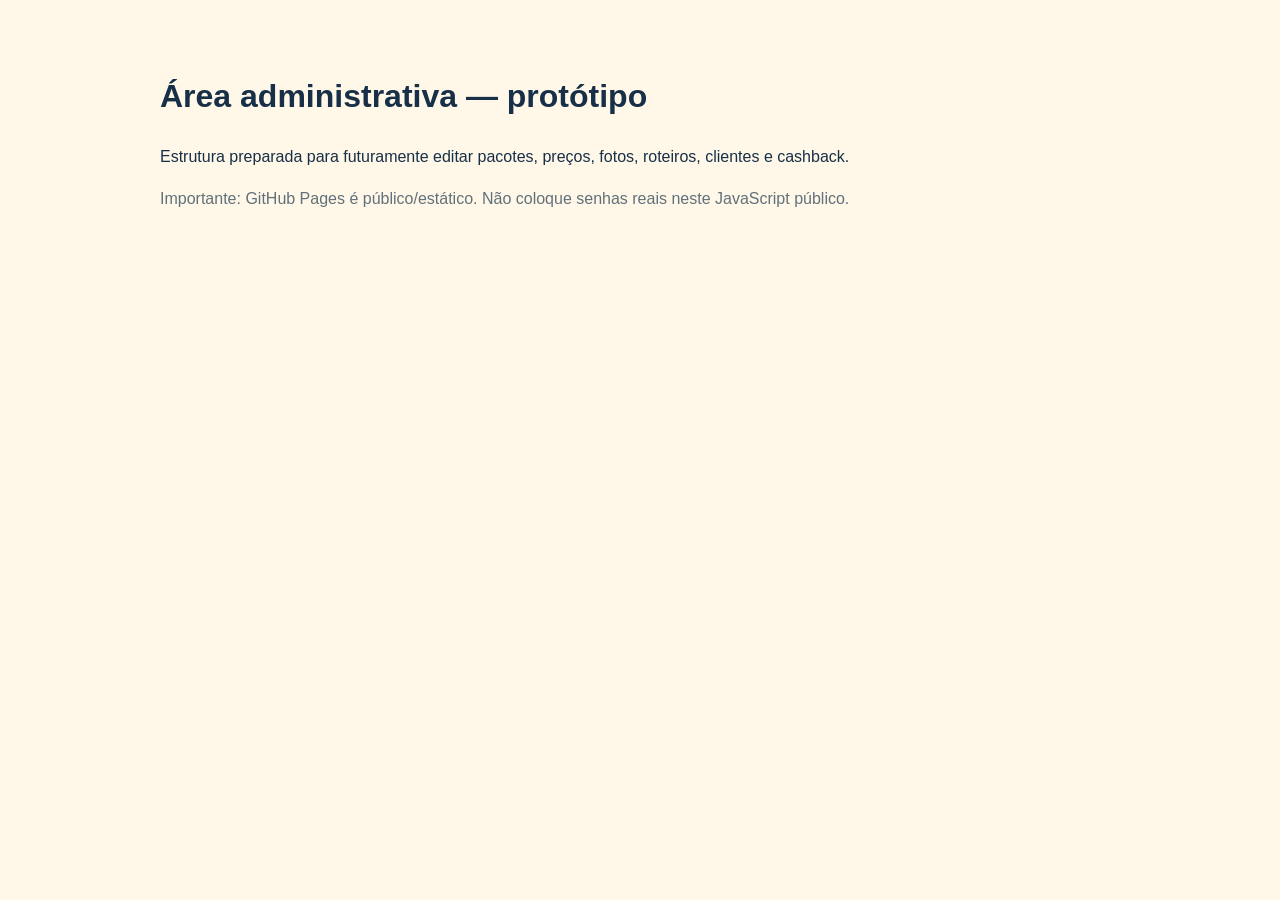
<file: admin.html>
<!DOCTYPE html>
<html lang="pt-BR">
<head>
<meta charset="UTF-8">
<meta name="viewport" content="width=device-width, initial-scale=1.0">
<title>Admin | Agência Mainha</title>
<link rel="stylesheet" href="CSS/style.css">
</head>
<body>
<main class="container">
<h1>Área administrativa — protótipo</h1>
<p>Estrutura preparada para futuramente editar pacotes, preços, fotos, roteiros, clientes e cashback.</p>
<p class="note">Importante: GitHub Pages é público/estático. Não coloque senhas reais neste JavaScript público.</p>
</main>
</body>
</html>
</file>
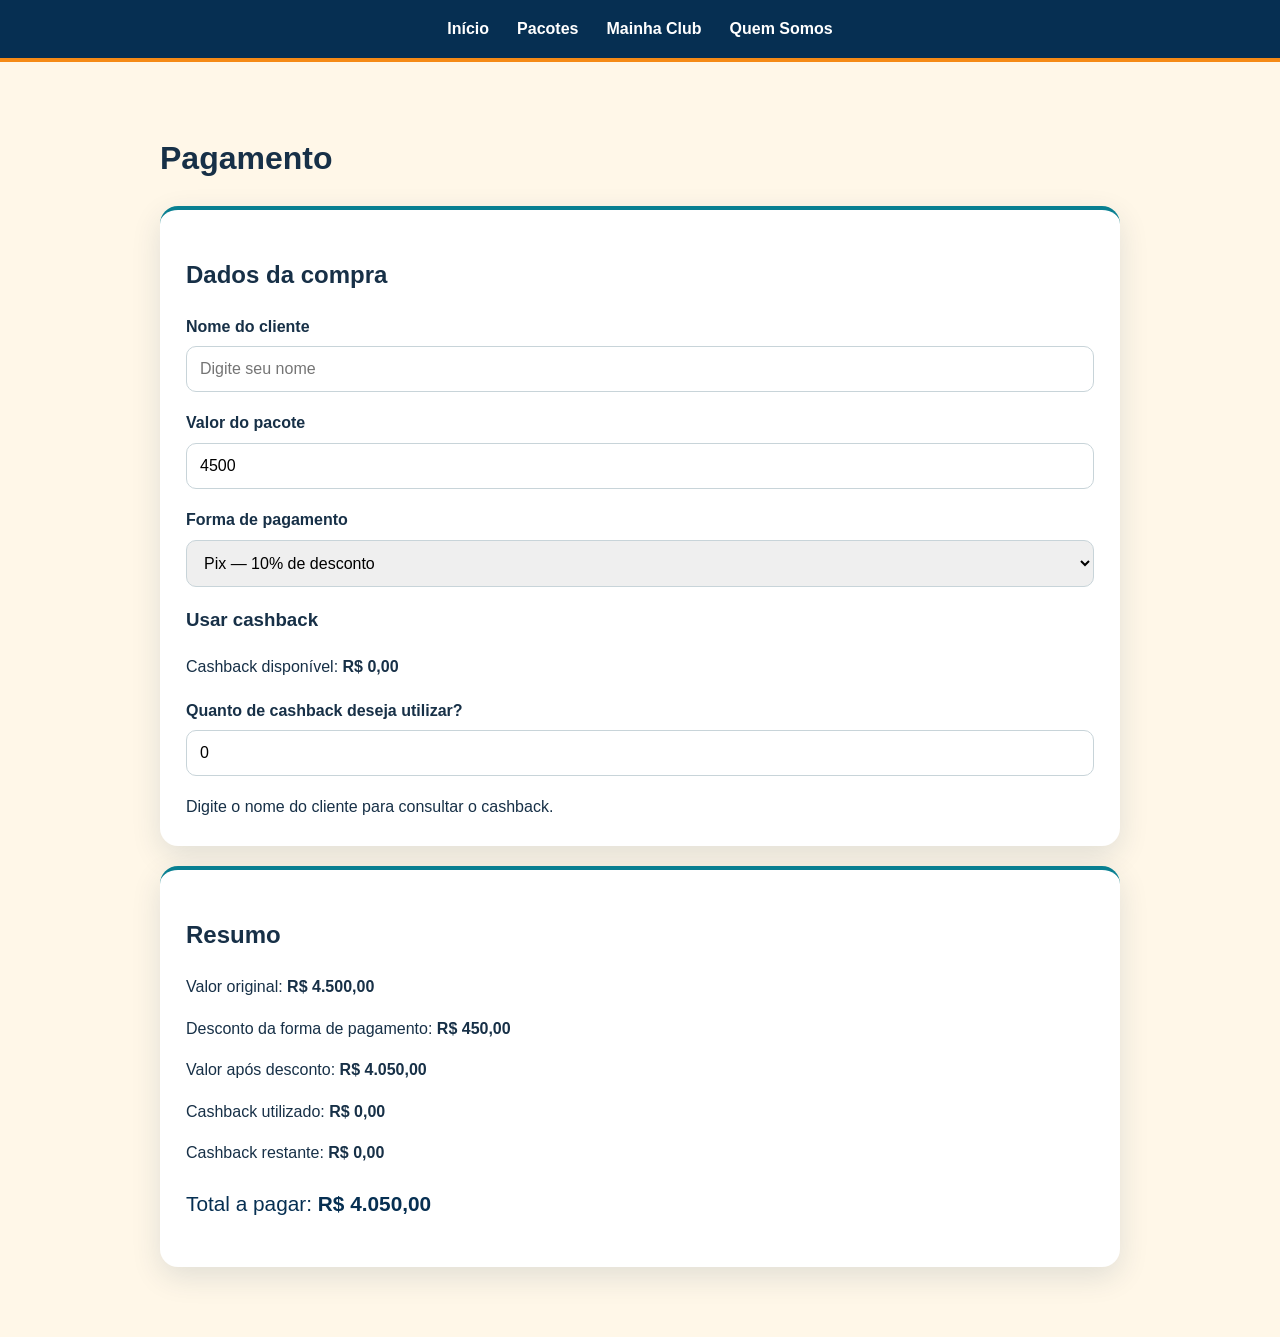
<file: checkout.html>
<!DOCTYPE html>
<html lang="pt-BR">
<head>
  <meta charset="UTF-8">
  <meta name="viewport" content="width=device-width, initial-scale=1.0">
  <title>Pagamento | Agência Mainha</title>
  <link rel="stylesheet" href="CSS/style.css">
</head>

<body>
<header>
  <nav>
    <a href="index.html">Início</a>
    <a href="pacotes.html">Pacotes</a>
    <a href="clube.html">Mainha Club</a>
    <a href="quem-somos.html">Quem Somos</a>
  </nav>
</header>

<main class="container">
  <h1>Pagamento</h1>

  <div class="checkout-grid">

    <section class="section">
      <h2>Dados da compra</h2>

      <label>
        Nome do cliente
        <input id="cliente" type="text" placeholder="Digite seu nome" autocomplete="off">
      </label>

      <div id="cliente-status" class="checkout-message"></div>

      <label>
        Valor do pacote
        <input id="preco" type="number" value="4500" min="0" step="0.01">
      </label>

      <label>
        Forma de pagamento
        <select id="pagamento">
          <option value="pix">Pix — 10% de desconto</option>
          <option value="avista">Cartão à vista — 5% de desconto</option>
          <option value="parcelado">Cartão parcelado — 10x</option>
        </select>
      </label>

      <div class="cashback-use">
        <h3>Usar cashback</h3>

        <p>
          Cashback disponível:
          <strong id="cashback-disponivel">R$ 0,00</strong>
        </p>

        <label>
          Quanto de cashback deseja utilizar?
          <input
            id="cashback-usar"
            type="number"
            value="0"
            min="0"
            step="0.01"
            placeholder="0,00"
          >
        </label>

        <div id="cashback-mensagem" class="checkout-message"></div>
      </div>
    </section>

    <section class="section resumo">
      <h2>Resumo</h2>

      <p>Valor original: <strong id="original">R$ 0,00</strong></p>
      <p>Desconto da forma de pagamento: <strong id="desconto">R$ 0,00</strong></p>
      <p>Valor após desconto: <strong id="subtotal">R$ 0,00</strong></p>
      <p>Cashback utilizado: <strong id="cashback-utilizado">R$ 0,00</strong></p>
      <p>Cashback restante: <strong id="cashback-restante">R$ 0,00</strong></p>

      <p class="total">
        Total a pagar:
        <strong id="total">R$ 0,00</strong>
      </p>

      <p id="parcelas"></p>
    </section>

  </div>
</main>

<script>
/*
  CLIENTES E CASHBACK
  Mainha = R$ 1.500
  Prata  = R$ 900
  Bronze = R$ 500

  Clientes já definidos:
  Rafael Fama   -> Mainha
  Richard       -> Mainha
  Pedrinho      -> Prata
  Pietro Noal   -> Prata
  Victor Lerry  -> Bronze
  Miguel Tolentino -> Bronze
*/

const clientes = {
  "Rafael Fama": {
    categoria: "Mainha",
    cashback: 1500
  },
  "Richard": {
    categoria: "Mainha",
    cashback: 1500
  },
  "Pedrinho": {
    categoria: "Prata",
    cashback: 900
  },
  "Pietro Noal": {
    categoria: "Prata",
    cashback: 900
  },
  "Victor Lerry": {
    categoria: "Bronze",
    cashback: 500
  },
  "Miguel Tolentino": {
    categoria: "Bronze",
    cashback: 500
  }
};

const clienteInput = document.getElementById("cliente");
const precoInput = document.getElementById("preco");
const pagamentoInput = document.getElementById("pagamento");
const cashbackUsarInput = document.getElementById("cashback-usar");

function moeda(valor) {
  return Number(valor).toLocaleString("pt-BR", {
    style: "currency",
    currency: "BRL"
  });
}

function encontrarCliente(nomeDigitado) {
  const nome = nomeDigitado.trim();

  if (!nome) return null;

  if (clientes[nome]) return clientes[nome];

  const nomeEncontrado = Object.keys(clientes).find(
    nomeCadastrado =>
      nomeCadastrado.toLowerCase() === nome.toLowerCase()
  );

  return nomeEncontrado ? clientes[nomeEncontrado] : null;
}

function atualizarPagamento() {
  const valorOriginal = Math.max(Number(precoInput.value) || 0, 0);
  const forma = pagamentoInput.value;

  let percentualDesconto = 0;

  if (forma === "pix") percentualDesconto = 0.10;
  if (forma === "avista") percentualDesconto = 0.05;

  const desconto = valorOriginal * percentualDesconto;
  const subtotal = Math.max(valorOriginal - desconto, 0);

  const cliente = encontrarCliente(clienteInput.value);
  const cashbackDisponivel = cliente ? cliente.cashback : 0;

  const solicitado = Math.max(
    Number(cashbackUsarInput.value) || 0,
    0
  );

  const maximoPermitido = Math.min(
    cashbackDisponivel,
    subtotal
  );

  const valorValido = solicitado <= maximoPermitido;

  const cashbackUtilizado = valorValido ? solicitado : 0;
  const cashbackRestante =
    cashbackDisponivel - cashbackUtilizado;

  const total =
    Math.max(subtotal - cashbackUtilizado, 0);

  document.getElementById("original").textContent =
    moeda(valorOriginal);

  document.getElementById("desconto").textContent =
    moeda(desconto);

  document.getElementById("subtotal").textContent =
    moeda(subtotal);

  document.getElementById("cashback-disponivel").textContent =
    moeda(cashbackDisponivel);

  document.getElementById("cashback-utilizado").textContent =
    moeda(cashbackUtilizado);

  document.getElementById("cashback-restante").textContent =
    moeda(cashbackRestante);

  document.getElementById("total").textContent =
    moeda(total);

  const status = document.getElementById("cliente-status");
  const mensagem = document.getElementById("cashback-mensagem");

  if (!clienteInput.value.trim()) {
    status.textContent = "";
    mensagem.textContent =
      "Digite o nome do cliente para consultar o cashback.";
    mensagem.className = "checkout-message";
  }
  else if (!cliente) {
    status.textContent =
      "Cliente não encontrado no Mainha Club.";
    status.className = "checkout-message error";

    mensagem.textContent =
      "Este cliente não está cadastrado.";
    mensagem.className = "checkout-message error";
  }
  else {
    status.textContent =
      "Cliente: " + clienteInput.value.trim() +
      " · Categoria: " + cliente.categoria;

    status.className = "checkout-message success";

    if (solicitado > cashbackDisponivel) {
      mensagem.textContent =
        "Você possui apenas " +
        moeda(cashbackDisponivel) +
        " de cashback disponível.";
      mensagem.className = "checkout-message error";
    }
    else if (solicitado > subtotal) {
      mensagem.textContent =
        "O cashback não pode ser maior que o valor restante da compra.";
      mensagem.className = "checkout-message error";
    }
    else if (solicitado > 0) {
      mensagem.textContent =
        "Cashback aplicado: " +
        moeda(cashbackUtilizado) + ".";
      mensagem.className = "checkout-message success";
    }
    else {
      mensagem.textContent =
        "Digite quanto deseja utilizar do seu cashback.";
      mensagem.className = "checkout-message";
    }
  }

  if (forma === "parcelado") {
    document.getElementById("parcelas").textContent =
      "10x de " + moeda(total / 10);
  }
  else {
    document.getElementById("parcelas").textContent = "";
  }
}

[
  clienteInput,
  precoInput,
  pagamentoInput,
  cashbackUsarInput
].forEach(elemento => {
  elemento.addEventListener("input", atualizarPagamento);
  elemento.addEventListener("change", atualizarPagamento);
});

atualizarPagamento();
</script>

</body>
</html>
</file>
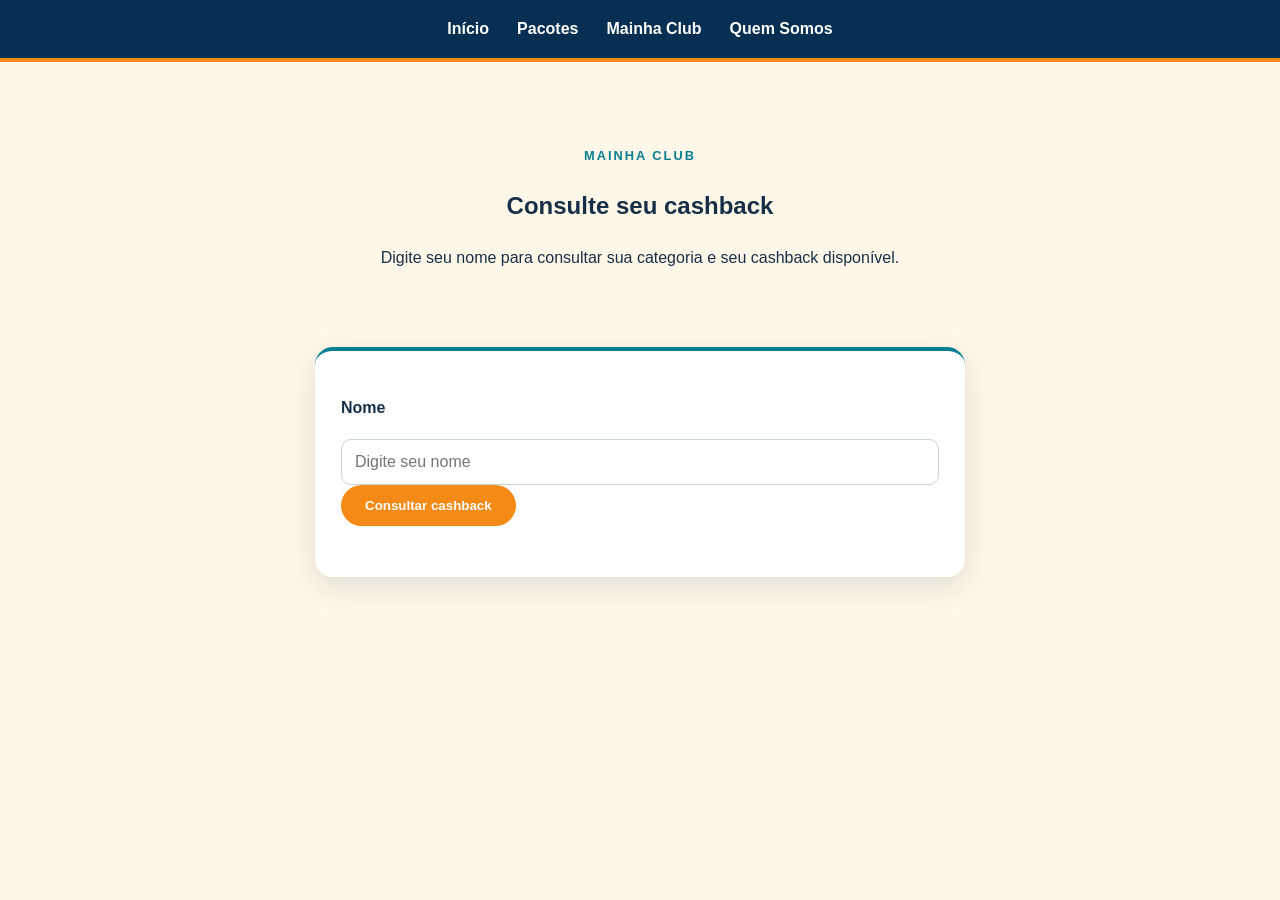
<file: clube.html>
<!DOCTYPE html>
<html lang="pt-BR">
<head>
<meta charset="UTF-8">
<meta name="viewport" content="width=device-width, initial-scale=1.0">
<title>Mainha Club | Agência Mainha</title>
<link rel="stylesheet" href="CSS/style.css">
</head>
<body>
<header><nav>
<a href="index.html">Início</a>
<a href="pacotes.html">Pacotes</a>
<a href="clube.html">Mainha Club</a>
<a href="quem-somos.html">Quem Somos</a>
</nav></header>

<main class="container">
<section class="club-hero">
<span class="eyebrow">MAINHA CLUB</span>
<h1>Consulte seu cashback</h1>
<p>Digite seu nome para consultar sua categoria e seu cashback disponível.</p>
</section>

<section class="section cashback-box">
<label for="nome-cliente">Nome</label>
<input id="nome-cliente" type="text" placeholder="Digite seu nome">

<button class="btn" onclick="consultarCashback()">Consultar cashback</button>

<div id="resultado" class="cashback-result" aria-live="polite"></div>
</section>
</main>

<script>
const clientes = {
  "Rafael Fama": {categoria:"Mainha", cashback:1500},
  "Richard": {categoria:"Mainha", cashback:1500},
  "Pedrinho": {categoria:"Prata", cashback:900},
  "Pietro Noal": {categoria:"Prata", cashback:900},
  "Victor Lerry": {categoria:"Bronze", cashback:500},
  "Miguel Tolentino": {categoria:"Bronze", cashback:500}
};

function consultarCashback() {
  const nome = document.getElementById("nome-cliente").value.trim();
  const resultado = document.getElementById("resultado");
  const cliente = clientes[nome];

  if (!cliente) {
    resultado.innerHTML = "<p class='error'>Nome não encontrado. Confira a forma como o nome foi cadastrado.</p>";
    return;
  }

  resultado.innerHTML = `
    <div class="cashback-card">
      <span class="tag">${cliente.categoria}</span>
      <h2>${nome}</h2>
      <p>Seu cashback disponível:</p>
      <strong>R$ ${cliente.cashback.toLocaleString("pt-BR")}</strong>
    </div>
  `;
}
</script>
</body>
</html>
</file>
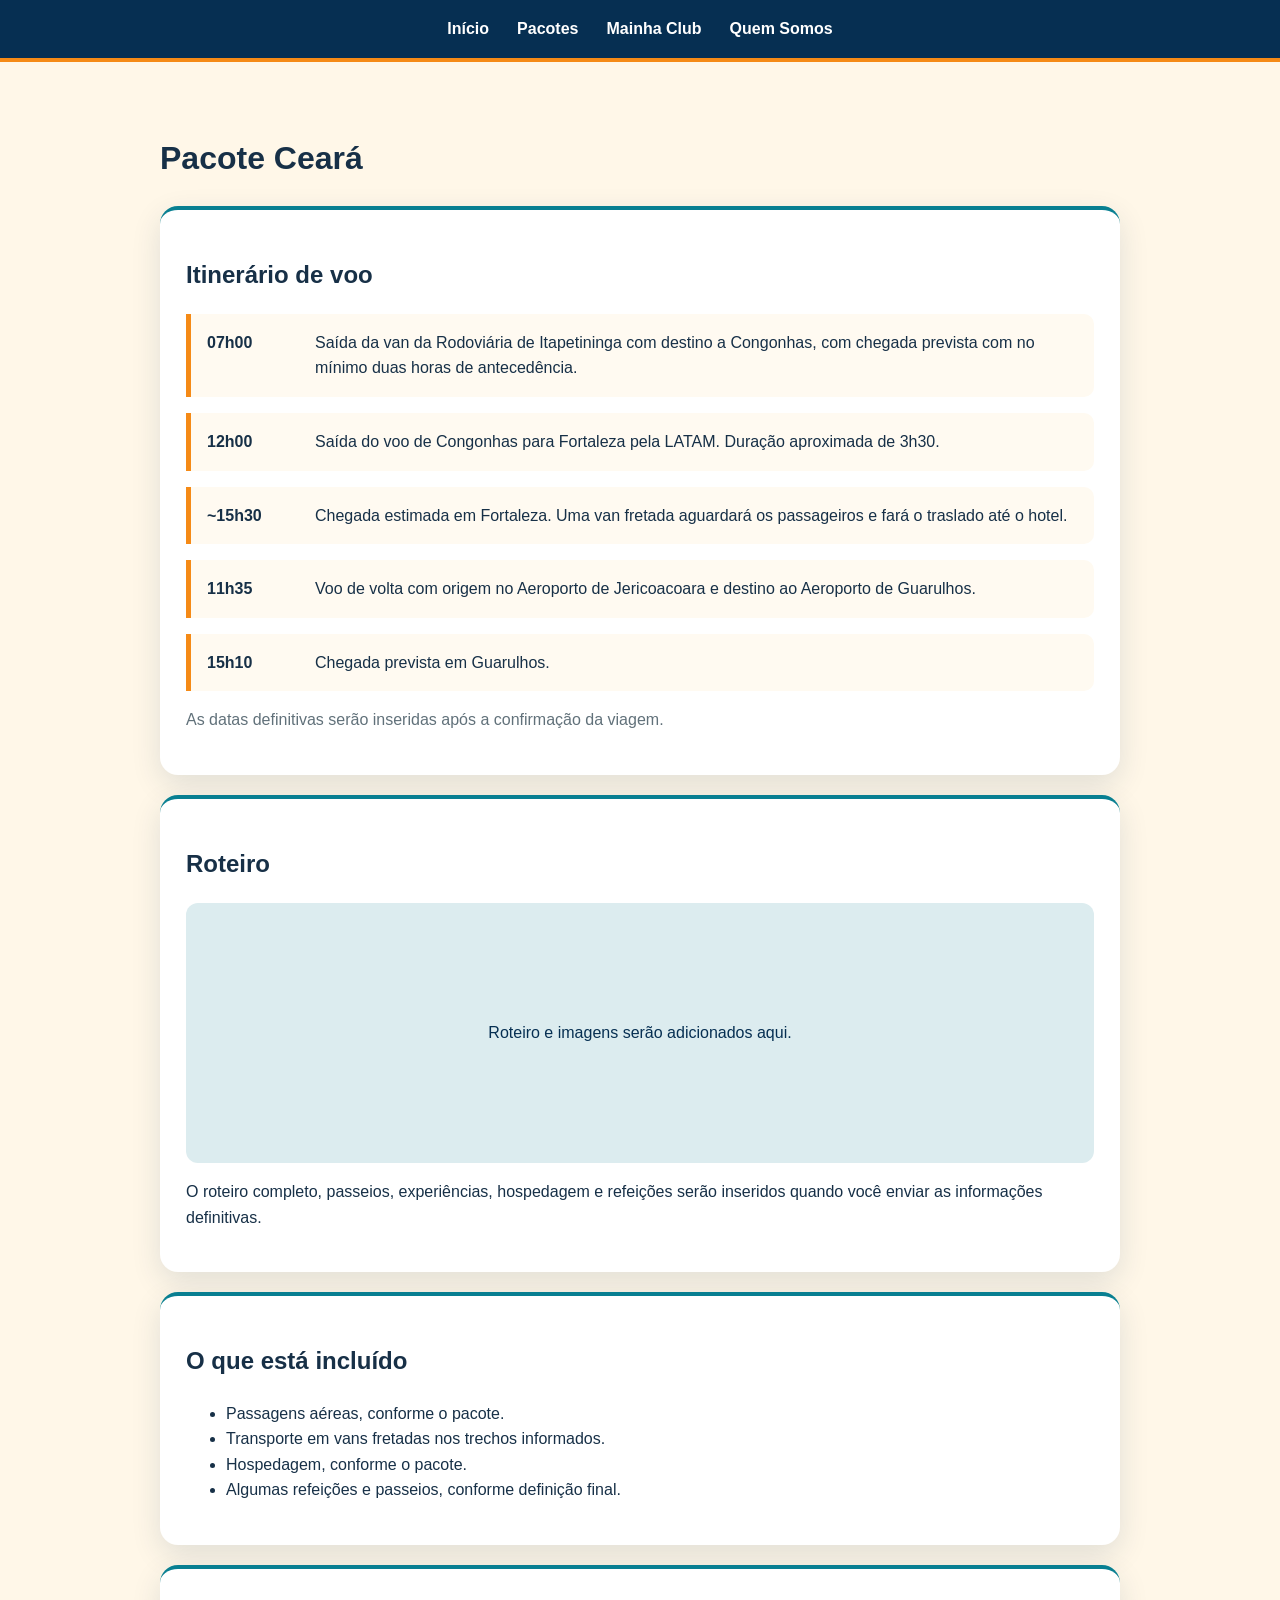
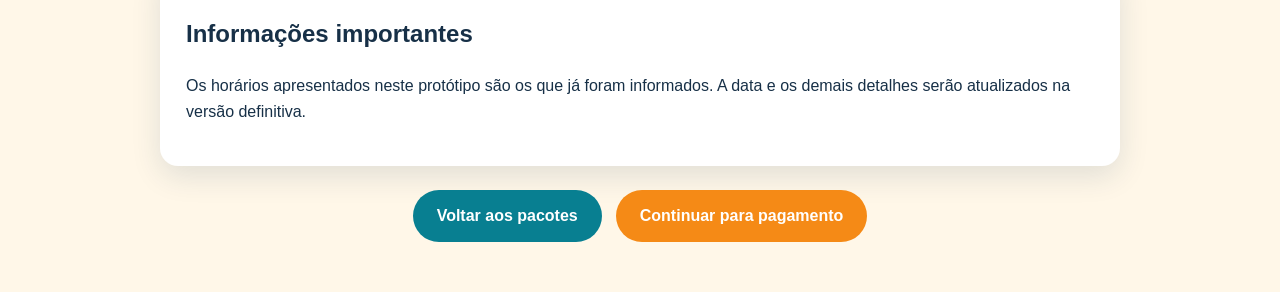
<file: detalhes-pacote.html>
<!DOCTYPE html>
<html lang="pt-BR">
<head>
<meta charset="UTF-8">
<meta name="viewport" content="width=device-width, initial-scale=1.0">
<title>Detalhes da viagem | Agência Mainha</title>
<link rel="stylesheet" href="CSS/style.css">
</head>
<body>
<header><nav>
<a href="index.html">Início</a>
<a href="pacotes.html">Pacotes</a>
<a href="clube.html">Mainha Club</a>
<a href="quem-somos.html">Quem Somos</a>
</nav></header>
<main class="container">
<h1>Pacote Ceará</h1>

<section class="section">
<h2>Itinerário de voo</h2>
<div class="timeline">
<div><strong>07h00</strong><span>Saída da van da Rodoviária de Itapetininga com destino a Congonhas, com chegada prevista com no mínimo duas horas de antecedência.</span></div>
<div><strong>12h00</strong><span>Saída do voo de Congonhas para Fortaleza pela LATAM. Duração aproximada de 3h30.</span></div>
<div><strong>~15h30</strong><span>Chegada estimada em Fortaleza. Uma van fretada aguardará os passageiros e fará o traslado até o hotel.</span></div>
<div><strong>11h35</strong><span>Voo de volta com origem no Aeroporto de Jericoacoara e destino ao Aeroporto de Guarulhos.</span></div>
<div><strong>15h10</strong><span>Chegada prevista em Guarulhos.</span></div>
</div>
<p class="note">As datas definitivas serão inseridas após a confirmação da viagem.</p>
</section>

<section class="section">
<h2>Roteiro</h2>
<div class="placeholder large">Roteiro e imagens serão adicionados aqui.</div>
<p>O roteiro completo, passeios, experiências, hospedagem e refeições serão inseridos quando você enviar as informações definitivas.</p>
</section>

<section class="section">
<h2>O que está incluído</h2>
<ul>
<li>Passagens aéreas, conforme o pacote.</li>
<li>Transporte em vans fretadas nos trechos informados.</li>
<li>Hospedagem, conforme o pacote.</li>
<li>Algumas refeições e passeios, conforme definição final.</li>
</ul>
</section>

<section class="section">
<h2>Informações importantes</h2>
<p>Os horários apresentados neste protótipo são os que já foram informados. A data e os demais detalhes serão atualizados na versão definitiva.</p>
</section>

<div class="actions">
<a class="btn secondary" href="pacotes.html">Voltar aos pacotes</a>
<a class="btn" href="checkout.html?pacote=ceara">Continuar para pagamento</a>
</div>
</main>
</body>
</html>
</file>
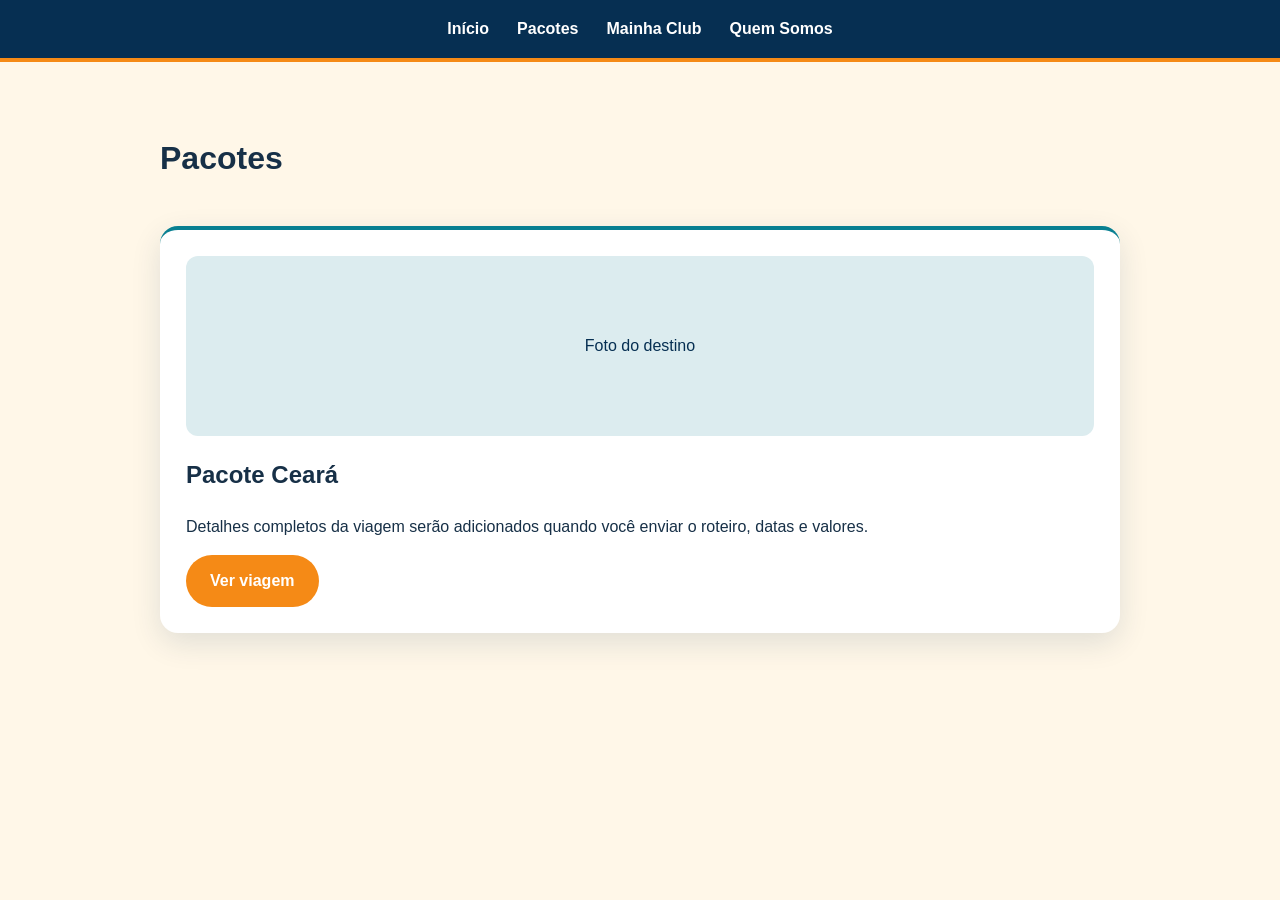
<file: pacotes.html>
<!DOCTYPE html>
<html lang="pt-BR">
<head>
<meta charset="UTF-8">
<meta name="viewport" content="width=device-width, initial-scale=1.0">
<title>Pacotes | Agência Mainha</title>
<link rel="stylesheet" href="CSS/style.css">
</head>
<body>
<header><nav>
<a href="index.html">Início</a>
<a href="pacotes.html">Pacotes</a>
<a href="clube.html">Mainha Club</a>
<a href="quem-somos.html">Quem Somos</a>
</nav></header>
<main class="container">
<h1>Pacotes</h1>
<section class="cards">
<article class="card">
<div class="photo placeholder">Foto do destino</div>
<h2>Pacote Ceará</h2>
<p>Detalhes completos da viagem serão adicionados quando você enviar o roteiro, datas e valores.</p>
<a class="btn" href="detalhes-pacote.html?pacote=ceara">Ver viagem</a>
</article>
</section>
</main>
</body>
</html>
</file>
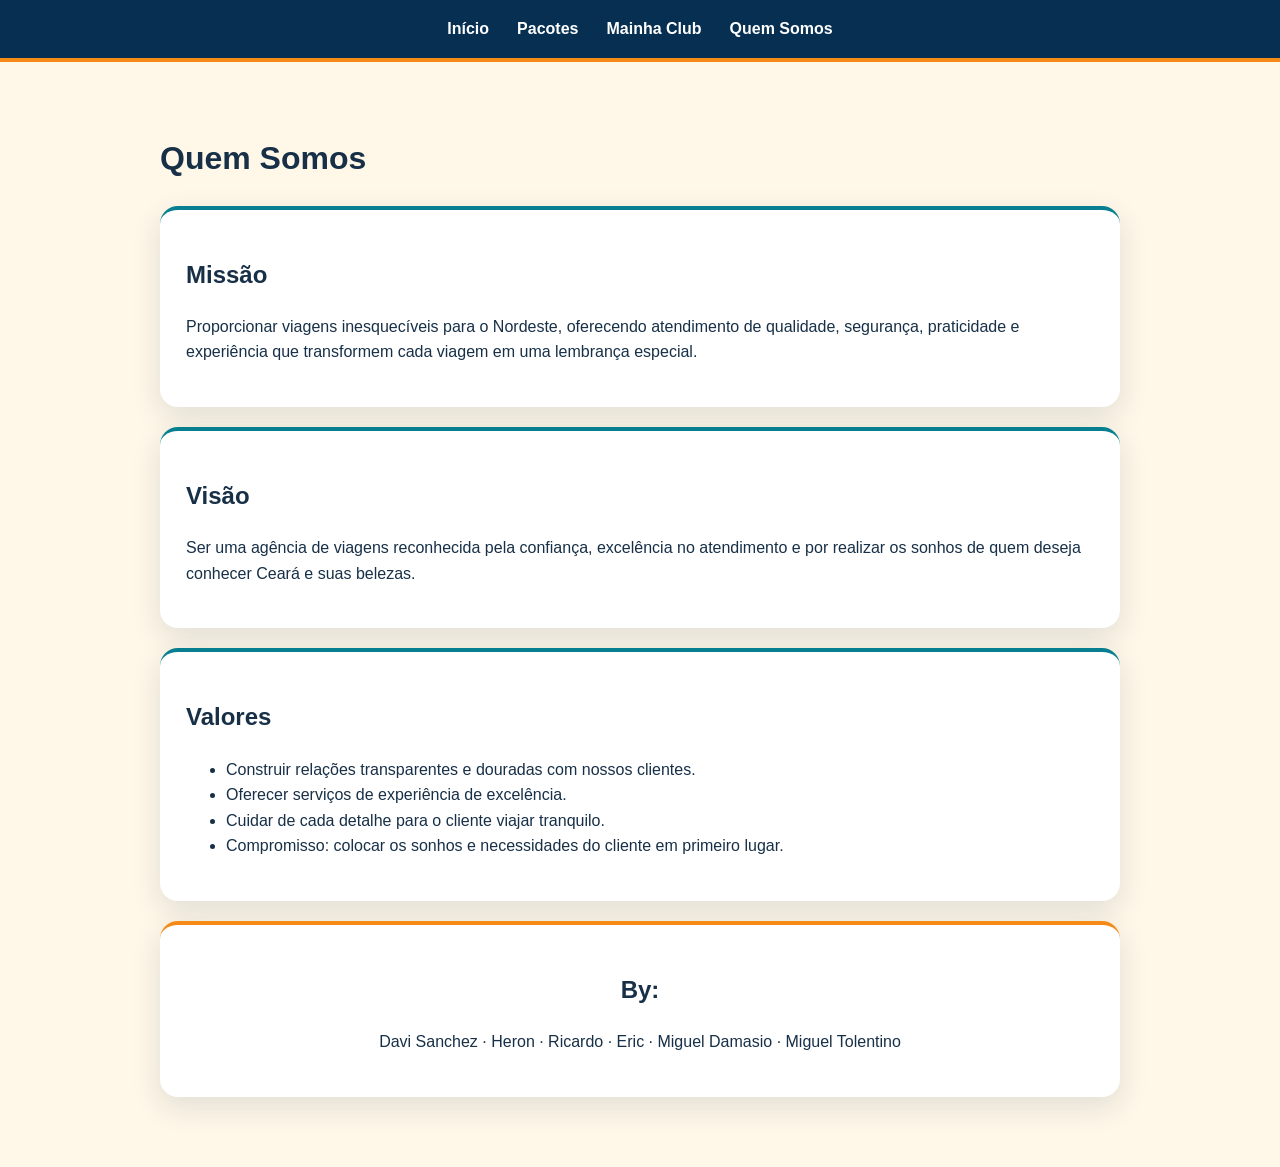
<file: quem-somos.html>
<!DOCTYPE html>
<html lang="pt-BR">
<head>
<meta charset="UTF-8">
<meta name="viewport" content="width=device-width, initial-scale=1.0">
<title>Quem Somos | Agência Mainha</title>
<link rel="stylesheet" href="CSS/style.css">
</head>
<body>
<header><nav>
<a href="index.html">Início</a>
<a href="pacotes.html">Pacotes</a>
<a href="clube.html">Mainha Club</a>
<a href="quem-somos.html">Quem Somos</a>
</nav></header>

<main class="container">
<h1>Quem Somos</h1>

<section class="section">
<h2>Missão</h2>
<p>Proporcionar viagens inesquecíveis para o Nordeste, oferecendo atendimento de qualidade, segurança, praticidade e experiência que transformem cada viagem em uma lembrança especial.</p>
</section>

<section class="section">
<h2>Visão</h2>
<p>Ser uma agência de viagens reconhecida pela confiança, excelência no atendimento e por realizar os sonhos de quem deseja conhecer Ceará e suas belezas.</p>
</section>

<section class="section">
<h2>Valores</h2>
<ul>
<li>Construir relações transparentes e douradas com nossos clientes.</li>
<li>Oferecer serviços de experiência de excelência.</li>
<li>Cuidar de cada detalhe para o cliente viajar tranquilo.</li>
<li>Compromisso: colocar os sonhos e necessidades do cliente em primeiro lugar.</li>
</ul>
</section>

<section class="section creators">
<h2>By:</h2>
<p>Davi Sanchez · Heron · Ricardo · Eric · Miguel Damasio · Miguel Tolentino</p>
</section>
</main>
</body>
</html>
</file>
<file: CSS/style.css>
* {
  box-sizing: border-box;
}

:root {
  --azul: #062f52;
  --azul-escuro: #03233d;
  --turquesa: #087f91;
  --laranja: #f58a16;
  --creme: #fff7e8;
  --branco: #ffffff;
  --texto: #173047;
  --sombra: 0 10px 30px rgba(6,47,82,.12);
}

body {
  margin: 0;
  font-family: Arial, Helvetica, sans-serif;
  background: var(--creme);
  color: var(--texto);
  line-height: 1.6;
}

a {
  color: inherit;
}

.site-header,
header {
  background: var(--azul);
  color: white;
  border-bottom: 4px solid var(--laranja);
  padding: 16px 5%;
}

nav {
  display: flex;
  gap: 28px;
  justify-content: center;
  flex-wrap: wrap;
}

nav a {
  color: white;
  text-decoration: none;
  font-weight: 700;
}

nav a:hover {
  color: #ffd39a;
}

.hero {
  min-height: calc(100vh - 75px);
  display: flex;
  flex-direction: column;
  align-items: center;
  justify-content: flex-end;
  text-align: center;
  padding: 40px 20px 70px;
  background:
    linear-gradient(to bottom, rgba(255,255,255,0) 55%, rgba(3,35,61,.18)),
    var(--creme);
}

.home-page .hero {
  background:
    linear-gradient(to bottom, rgba(255,255,255,.04), rgba(3,35,61,.12)),
    url("../imagens/capa-agencia-mainha.png") center center / cover no-repeat;
  color: white;
}

.hero h1 {
  font-size: clamp(2.5rem, 7vw, 5rem);
  margin: 0 0 10px;
  text-shadow: 0 3px 15px rgba(0,0,0,.35);
}

.hero p {
  font-size: 1.2rem;
  text-shadow: 0 2px 10px rgba(0,0,0,.4);
}

.actions {
  display: flex;
  gap: 14px;
  flex-wrap: wrap;
  margin-top: 24px;
  justify-content: center;
}

.btn {
  display: inline-block;
  padding: 13px 24px;
  border-radius: 999px;
  background: var(--laranja);
  color: white;
  text-decoration: none;
  border: 0;
  cursor: pointer;
  font-weight: 700;
  transition: .2s ease;
}

.btn:hover {
  transform: translateY(-2px);
  filter: brightness(1.05);
}

.btn.secondary {
  background: var(--turquesa);
  color: white;
}

.container {
  max-width: 1000px;
  margin: 0 auto;
  padding: 50px 20px;
}

.cards {
  display: grid;
  grid-template-columns: repeat(auto-fit, minmax(260px, 1fr));
  gap: 24px;
}

.card,
.section {
  background: var(--branco);
  border-radius: 18px;
  padding: 26px;
  margin: 20px 0;
  box-shadow: var(--sombra);
  border-top: 4px solid var(--turquesa);
}

.photo,
.placeholder {
  display: flex;
  align-items: center;
  justify-content: center;
  background: #dcecef;
  color: var(--azul);
  min-height: 180px;
  border-radius: 12px;
}

.large {
  min-height: 260px;
}

.timeline {
  display: grid;
  gap: 16px;
}

.timeline div {
  display: grid;
  grid-template-columns: 90px 1fr;
  gap: 18px;
  padding: 16px;
  border-left: 5px solid var(--laranja);
  background: #fffaf1;
  border-radius: 0 10px 10px 0;
}

label {
  display: block;
  font-weight: 700;
  margin: 18px 0;
}

input,
select {
  display: block;
  width: 100%;
  padding: 13px;
  margin-top: 7px;
  border: 1px solid #c8d4d9;
  border-radius: 10px;
  font-size: 1rem;
}

.total {
  font-size: 1.3rem;
  color: var(--azul);
}

.creators {
  text-align: center;
  border-top-color: var(--laranja);
}

.cashback-box {
  max-width: 650px;
  margin: 30px auto;
}

.cashback-result {
  margin-top: 25px;
}

.cashback-card {
  text-align: center;
  background: linear-gradient(135deg, var(--azul), var(--turquesa));
  color: white;
  padding: 30px;
  border-radius: 18px;
}

.cashback-card strong {
  display: block;
  font-size: 2.4rem;
  color: #ffd39a;
}

.error {
  color: #a12b1f;
  font-weight: 700;
}

.note {
  color: #61717a;
}

.club-hero {
  text-align: center;
  padding: 30px 0;
}

.eyebrow {
  color: var(--turquesa);
  font-weight: 800;
  letter-spacing: 2px;
  font-size: .8rem;
}

.site-footer {
  background: var(--azul-escuro);
  color: white;
  text-align: center;
  padding: 25px;
}

@media (max-width: 700px) {
  .timeline div {
    grid-template-columns: 1fr;
  }

  .hero {
    padding-bottom: 45px;
  }

  nav {
    gap: 16px;
  }
}
</file>
